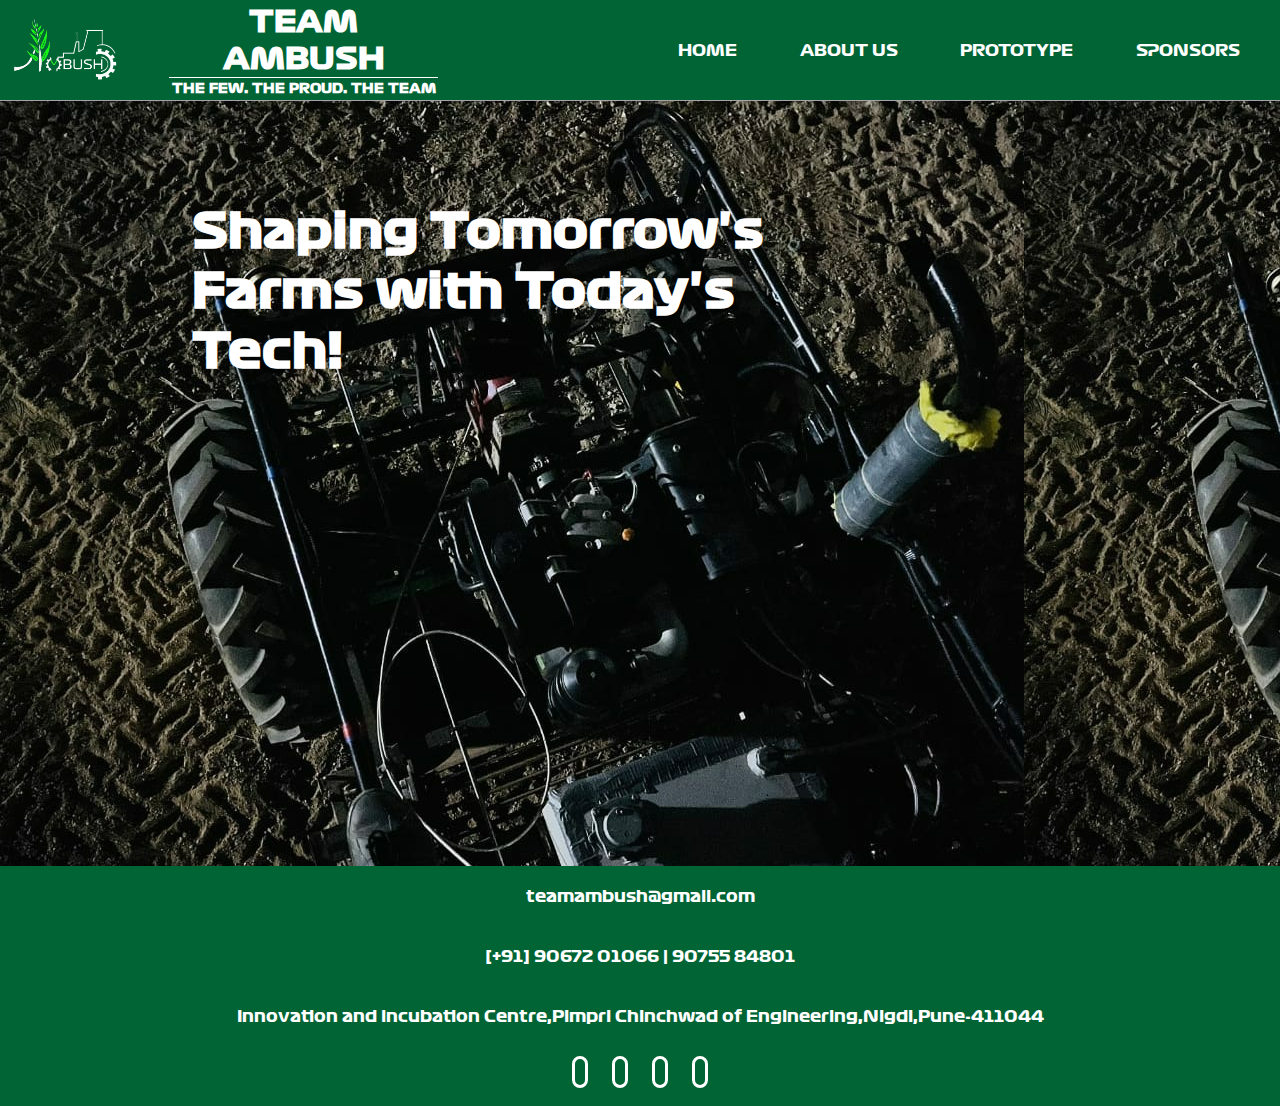
<file: docs/index.html>
<!DOCTYPE html>
<html>

<head>
    <title>Team Ambush - The Few.The Proud.The Team</title>
    <link rel="stylesheet" href="styles/header.css">
    <link rel="stylesheet" href="styles/body.css">
    <link
        href="https://fonts.googleapis.com/css2?family=Edu+AU+VIC+WA+NT+Guides:wght@400..700&family=Roboto:ital,wght@0,100;0,300;0,400;0,500;0,700;0,900;1,100;1,300;1,400;1,500;1,700;1,900&display=swap"
        rel="stylesheet">
    <link rel="stylesheet" href="https://cdnjs.cloudflare.com/ajax/libs/font-awesome/6.6.0/css/all.min.css"
        integrity="sha512-Kc323vGBEqzTmouAECnVceyQqyqdsSiqLQISBL29aUW4U/M7pSPA/gEUZQqv1cwx4OnYxTxve5UMg5GT6L4JJg=="
        crossorigin="anonymous" referrerpolicy="no-referrer" />
</head>

<body>
    <div class="web-container">
        <div class="header">
            <div class="left-head">
                <img src="image/logo-removebg-preview.png">
                <h1>
                    <div>TEAM AMBUSH</div>
                    <div class="line"></div>
                    <div class="sub-heading">THE FEW. THE PROUD. THE TEAM</div>
                </h1>
            </div>
            <div class="right-head">
                <a href="docs/index.html" style="--i:2;">HOME</a>
                <a href="About_us/about.html" style="--i:3;">ABOUT US</a>
                <a href="prototype/prototype.html" style="--i:4;">PROTOTYPE</a>
                <a href="sponsors/sponsors.html" style="--i:5;">SPONSORS</a>
            </div>
        </div>
        <div class="img-back">
            <!-- <img class="background" src="docs/image/cropped-IMG-20230902-WA0002.jpg">  -->
            <h2 style="--i:10;" class="info">Shaping Tomorrow's Farms with Today's Tech!
            </h2>
        </div>

        <!-- 
        <div class="block">
            <h1 class="row1" id="heading-c">Current Member</h1>
            <div class="row">
                <div class="sub-block" id="row1-block1">
                    <div class="member">
                        <img src="image.png">
                        <p class="name">Oliver</p>
                        <p class="connection">2 mutual friends</p>
                    </div> 
                </div>
                <div class="sub-block" id="row1-block2">
                    <div class="member">
                        <img src="image.png">
                        <p class="name">Oliver</p>
                        <p class="connection">2 mutual friends</p>
                    </div> 
                </div>
            </div>
            <div class="row">
                <div class="sub-block">
                    <div class="member">
                        <img src="image.png">
                        <p class="name">Oliver</p>
                        <p class="connection">2 mutual friends</p>
                    </div> 
                </div>
                <div class="sub-block">
                    <div class="member">
                        <img src="image.png">
                        <p class="name">Oliver</p>
                        <p class="connection">2 mutual friends</p>
                    </div> 
                </div>
                <div class="sub-block">
                    <div class="member">
                        <img src="image.png">
                        <p class="name">Oliver</p>
                        <p class="connection">2 mutual friends</p>
                    </div> 
                </div>                
                <div class="sub-block">
                    <div class="member">
                        <img src="image.png">
                        <p class="name">Oliver</p>
                        <p class="connection">2 mutual friends</p>
                    </div> 
                </div>
            </div>
        </div> -->

        <!-- 
        <div class="card" style="width: 18rem;">
            <img src="..." class="card-img-top" alt="...">
            <div class="card-body">
              <h5 class="card-title">Card title</h5>
              <p class="card-text">Some quick example text to build on the card title and make up the bulk of the card's content.</p>
              <a href="#" class="btn btn-primary">Go somewhere</a>
            </div>
          </div>
 -->


        <footer>
            <div class="foot">
                <div class="contact">
                    <p>teamambush@gmail.com</p>
                </div>
                <div class="contact">
                    <p>[+91] 90672 01066 | 90755 84801</p>
                </div>
                <div class="contact">
                    <p>Innovation and incubation Centre,Pimpri Chinchwad of Engineering,Nigdi,Pune-411044</p>
                </div>
                <div class="social-media">
                    <div class="info_">
                        <div class="buttons_">
                            <a href="https://www.linkedin.com/company/teamambush/posts/?feedView=all">
                                <i class="fa-brands fa-linkedin-in"></i>
                            </a>
                            <a href="https://www.youtube.com/c/TeamAmbush310817">
                                <i class="fa-brands fa-youtube"></i>
                            </a>
                            <a href="https://www.facebook.com/teamambushindia/">
                                <i class="fa-brands fa-facebook"></i>
                            </a>
                            <a href="https://www.instagram.com/teamambush_india/?hl=en">
                                <i class="fa-brands fa-instagram"></i>
                            </a>

                        </div>
                    </div>
                </div>
            </div>

        </footer>
    </div>

    <!-- <script>
            // Add an event listener for the window resize event
            window.addEventListener('resize', function() {
  if (window.innerWidth < 1000) {
    // Remove the element with class 'right-head'
    let rightHeadElements = document.getElementsByClassName("right-head");
    for (let i = 0; i < rightHeadElements.length; i++) {
      rightHeadElements[i].remove();
    }

    // Select the parent div to append the new element (logo/menu icon)
    let parentDiv = document.getElementsByClassName('header')[0]; // Assuming there's only one header

    // Create the new element (Font Awesome icon)
    let newElement = document.createElement('i');
    newElement.classList.add('fa-solid', 'fa-bars');  // Add Font Awesome classes for the icon
    newElement.alt = "slide bar";  // Not really necessary for an <i> tag, but adding for clarity
    newElement.style.fontSize = "30px";  // Optional: adjust icon size
    newElement.style.cursor = "pointer";  // Make it clickable like a button
    newElement.style.marginTop  = "35px";
    // Append the new element (menu icon) to the parent div
    parentDiv.appendChild(newElement);

    // Add a click event listener to the new icon
    newElement.addEventListener('click', function() {
      alert("Menu icon clicked!");
      // Here, you can add code to show/hide a menu or whatever you want
    });
  }
});


            
        </script>
       -->
    <!--    
       window.addEventListener('resize', function() {
        if (window.innerWidth < 1000) {
                  let right_head = document.getElementsByClassName("right-head");
                  right_head.remove();
                  let parentDiv = document.getElementsByClassName('header'); 
      
                  let newElement = document.createElement('img');
                  let menuIcon = document.getElementsByClassName('fa-solid.fa-bars');
                  newElement.src = menuIcon;
                  newElement.alt="slide bar";
                  newElement.width = 150;
                  newElement.height = 150;
                  parentDiv.appendChild(newElement)
        }
        newElement.addEventListener('click', function() {
        alert("clicked");
      //   <label for="cars">Choose a car:</label>
      
      // <select name="cars" id="cars">
      //   <option value="volvo">Volvo</option>
      //   <option value="saab">Saab</option>
      //   <option value="mercedes">Mercedes</option>
      //   <option value="audi">Audi</option>
      // </select>
      }); -->









</body>

</html>
</file>
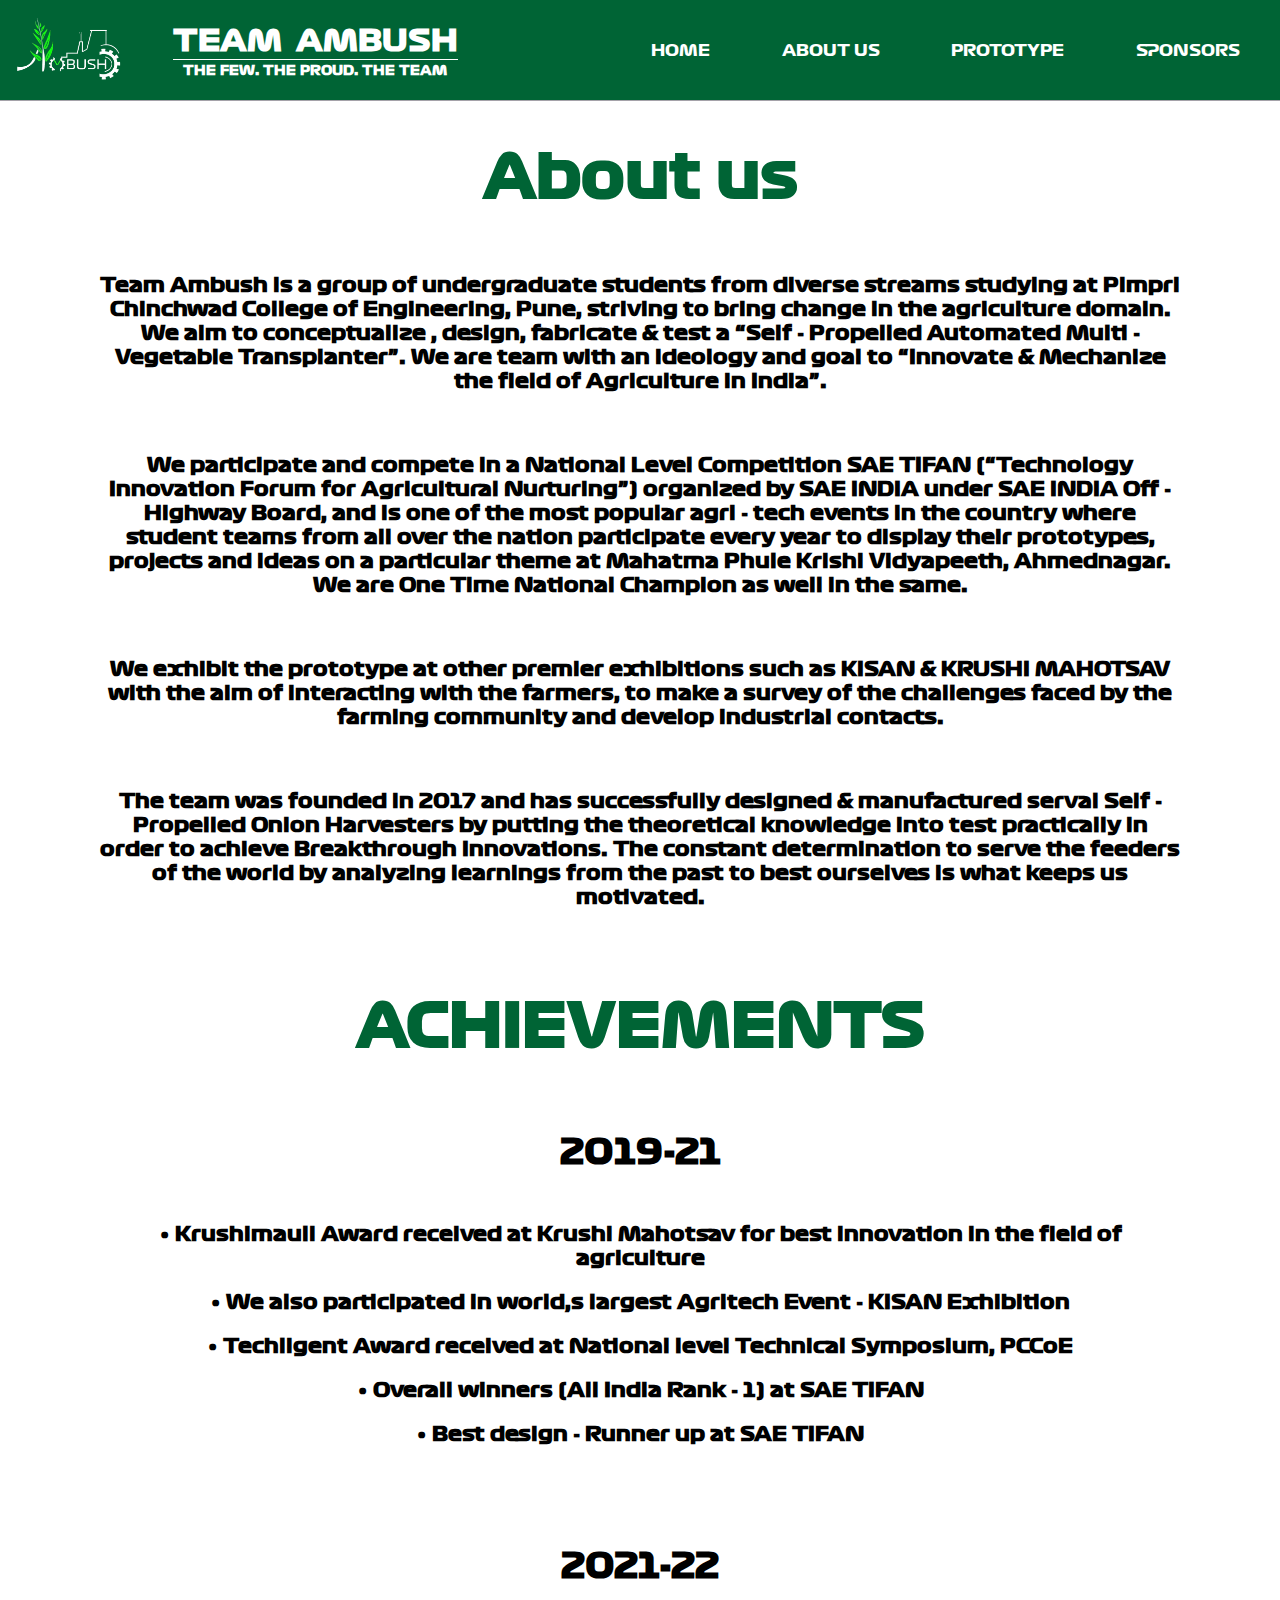
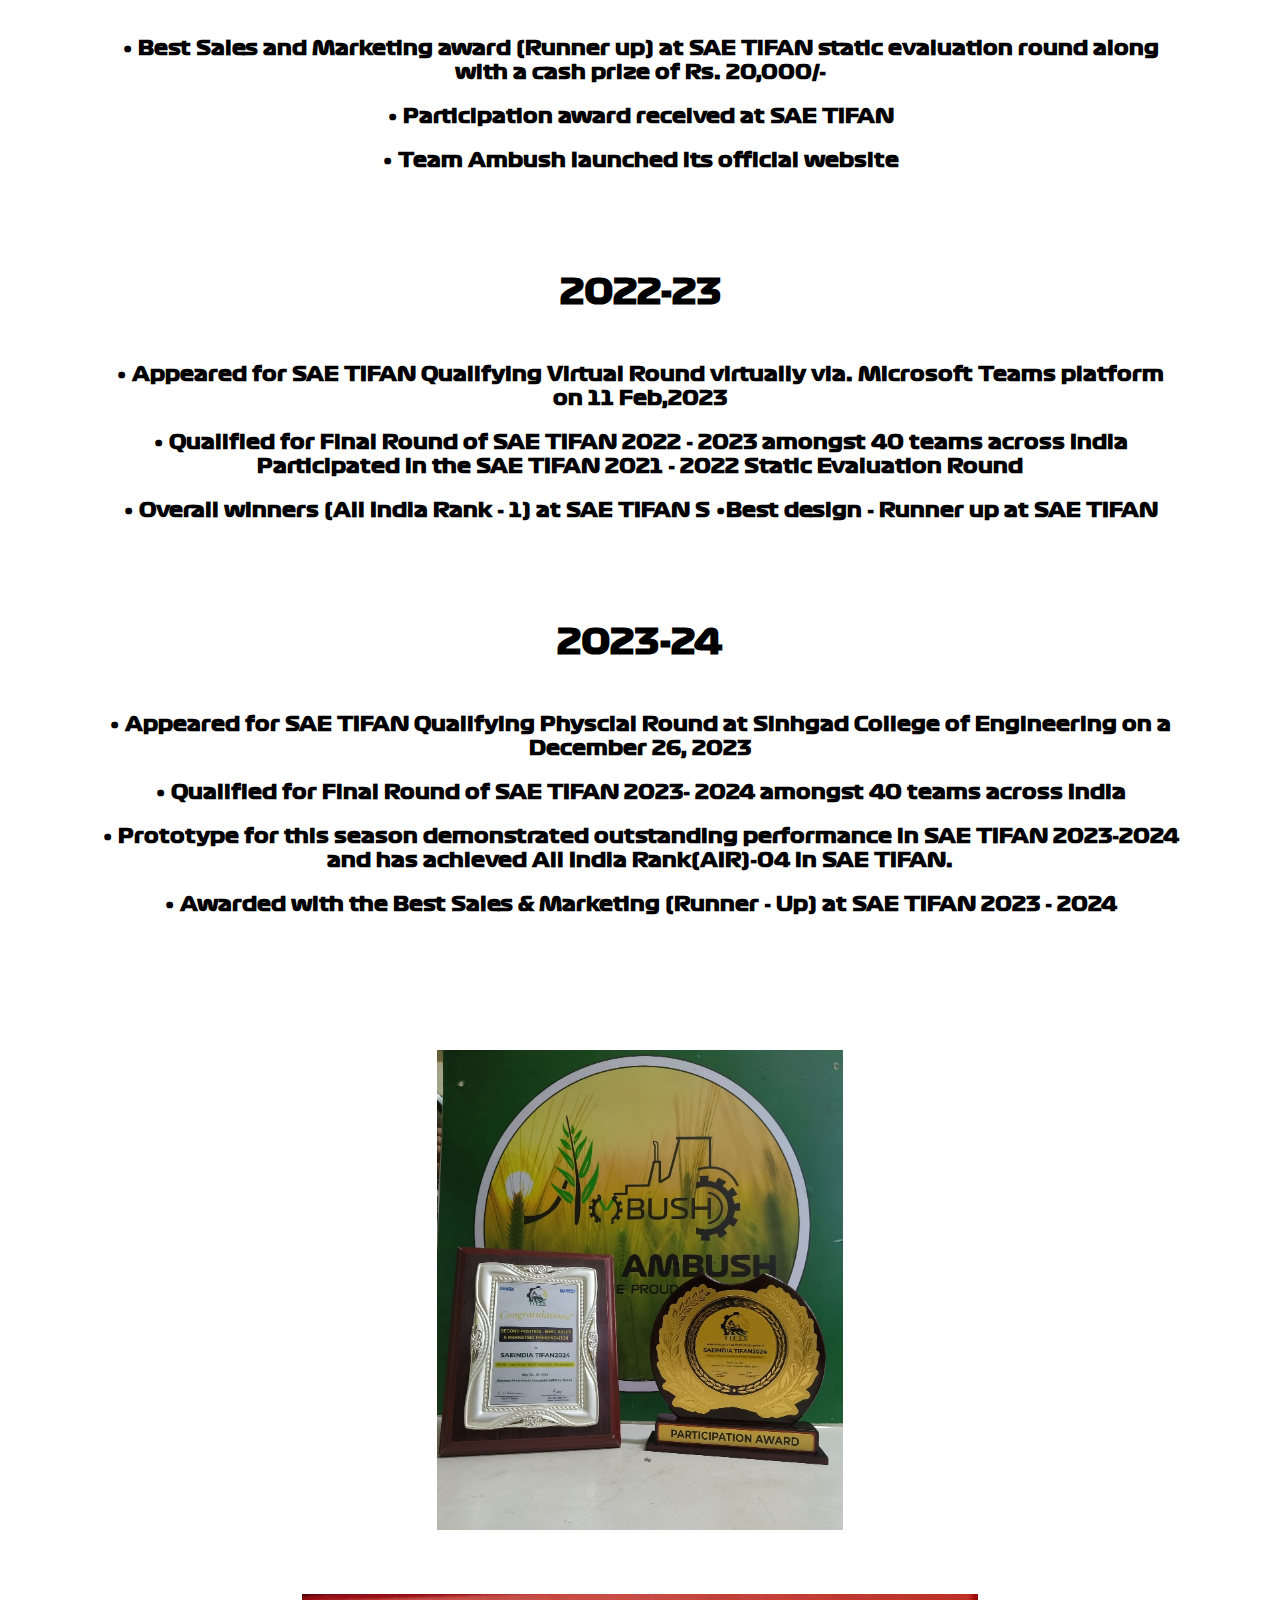
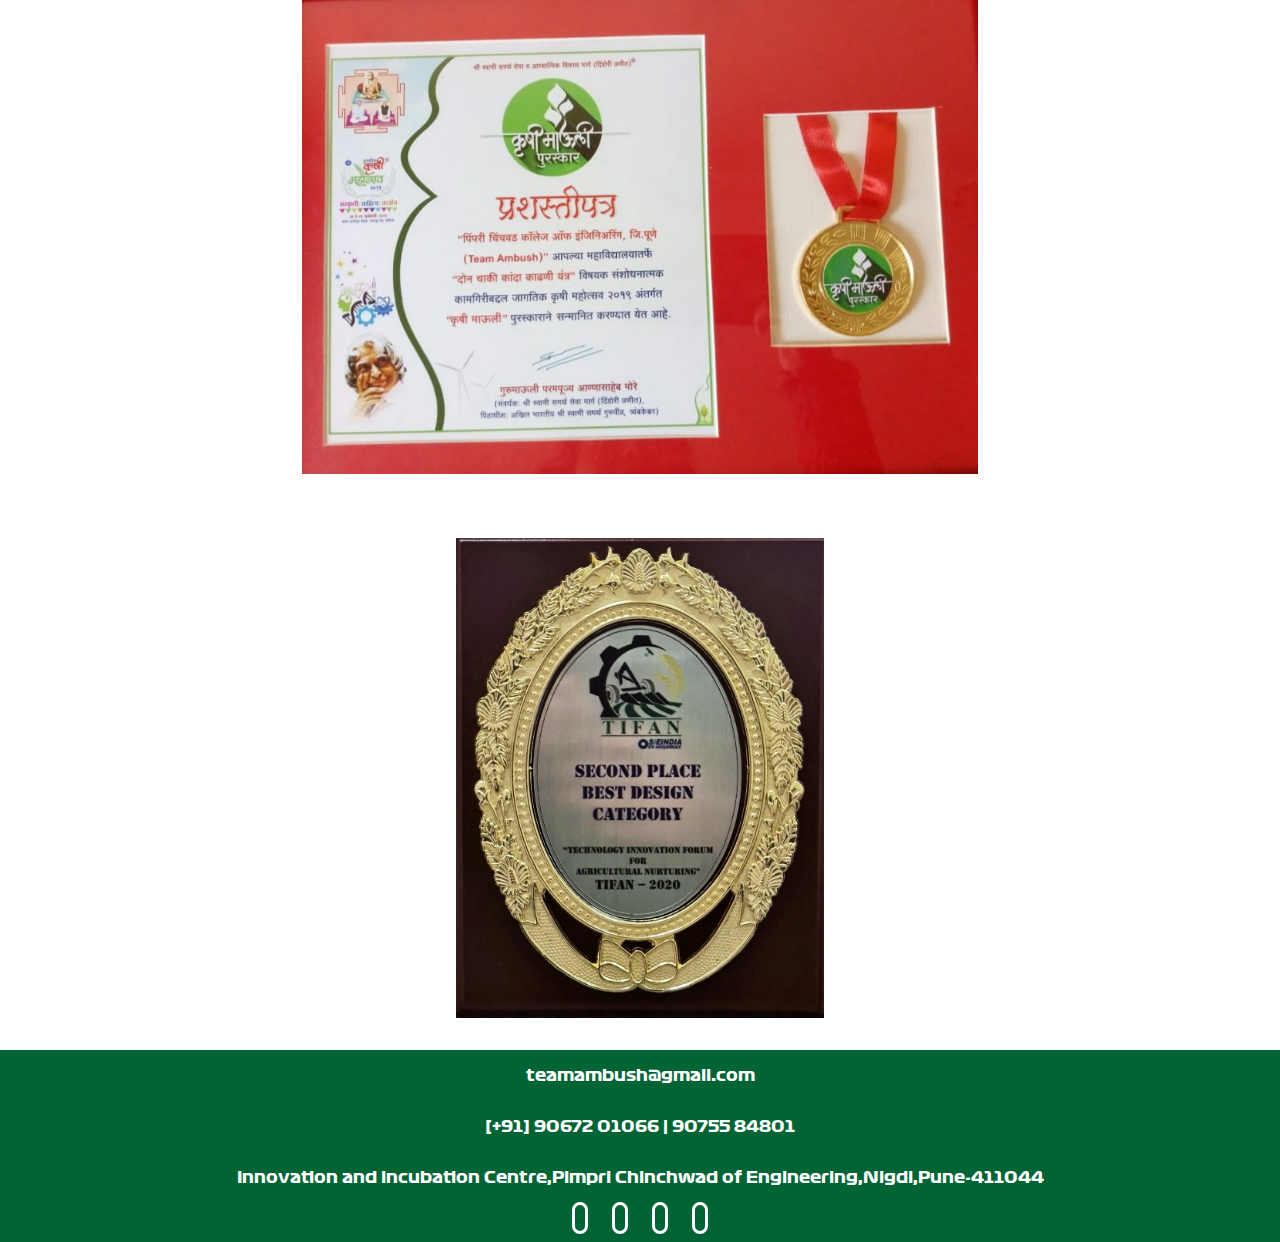
<file: About_us/about.html>
<!DOCTYPE html>
<html lang="en">
<head>
    <link rel="stylesheet" href="styles/header.css">
    <link rel="stylesheet" href="styles/body.css">
    <link rel="stylesheet" href="styles/footer.css">
    <link href="https://fonts.googleapis.com/css2?family=Edu+AU+VIC+WA+NT+Guides:wght@400..700&family=Roboto:ital,wght@0,100;0,300;0,400;0,500;0,700;0,900;1,100;1,300;1,400;1,500;1,700;1,900&display=swap" rel="stylesheet">
    <link rel="stylesheet" href="https://cdnjs.cloudflare.com/ajax/libs/font-awesome/6.6.0/css/all.min.css" integrity="sha512-Kc323vGBEqzTmouAECnVceyQqyqdsSiqLQISBL29aUW4U/M7pSPA/gEUZQqv1cwx4OnYxTxve5UMg5GT6L4JJg==" crossorigin="anonymous" referrerpolicy="no-referrer" />
   
  
    <title>ABOUT US</title>
</head>
<body>
   
    <div class="header">
        <div class="left-head">
            <img src="image/logo-removebg-preview.png">
            <h1>
                <div>TEAM  AMBUSH</div>
                <div class="line"></div>
                <div class="sub-heading">THE FEW. THE PROUD. THE TEAM</div>
            </h1>  
        </div>
        <div class="right-head">
            <a href="../docs/index.html" style="--i:2;">HOME</a>
            <a href="../About_us/about.html" style="--i:3;">ABOUT US</a>
            <a href="../prototype/prototype.html" style="--i:4;">PROTOTYPE</a>
            <a href="../sponsors/sponsors.html" style="--i:5;">SPONSORS</a>
        </div>
    </div>
   
   

    <div class="container" >
       
            <h1 style="--i:8;">About us</h1>       
            <p class="p1" style="--i:9;">Team Ambush is a group of undergraduate students from diverse streams studying at Pimpri Chinchwad 
                College of Engineering, Pune, striving to bring change in the agriculture domain. We aim to conceptualize
                , design, fabricate & test a “Self - Propelled Automated Multi - Vegetable Transplanter”. We are team with an ideology and goal to “Innovate & Mechanize the field of Agriculture in India”.
            </p>  
            <p class="p2" style="--i:10;" >We participate and compete in a National Level Competition SAE TIFAN (“Technology Innovation Forum for Agricultural Nurturing”) organized by SAE INDIA under SAE INDIA Off - Highway Board; and is one of the most popular agri - tech events in the country where student teams from all over the nation participate every year to display their prototypes, projects and ideas on a particular theme at Mahatma Phule Krishi Vidyapeeth, Ahmednagar. We are One Time National Champion as well in the same.</p>      
    
    
            <p class="p3" style="--i:12;">
                We exhibit the prototype at other premier exhibitions such as KISAN & KRUSHI MAHOTSAV with the aim of interacting with the farmers, to make a survey of the challenges faced by the farming community and develop industrial contacts.
            </p>
            <p class="p4" style="--i:13;">
                The team was founded in 2017 and has successfully designed & manufactured serval Self - Propelled Onion Harvesters by putting the theoretical knowledge into test practically in order to achieve Breakthrough Innovations. The constant determination to serve the feeders of the world by analyzing learnings from the past to best ourselves is what keeps us motivated. 
            </p>
    </div> 
    <div class="container" >
       
        <h1 style="--i:8;">ACHIEVEMENTS</h1>
        
       
        <div class="d1">
            <h2> 2019-21</h2>  
            <div class="para">
                <p>• Krushimauli Award received at Krushi Mahotsav for best innovation in the field of agriculture</p>
                <p>• We also participated in world,s largest Agritech Event - KISAN Exhibition</p>
                <p>• Techligent Award received at National level Technical Symposium, PCCoE</p>
                <p>• Overall winners (All India Rank - 1) at SAE TIFAN</p>
                <p>• Best design - Runner up at SAE TIFAN</p>    
            </div>    
    
        </div>
  
    
        <div class="d1">
            <h2> 2021-22</h2>  
            <div class="para">
                <p>• Best Sales and Marketing award (Runner up) at SAE TiFAN static evaluation round along with a cash prize of Rs. 20,000/-                    </p>
                <p>• Participation award received at SAE TIFAN </p>
                <p>• Team Ambush launched its official website</p>
            </div>    
        </div>
       
        <div class="d1">
            <h2> 2022-23</h2>  
            <div class="para">
                <p>• Appeared for SAE TIFAN Qualifying Virtual Round virtually via. Microsoft Teams platform on 11 Feb,2023</p>
                <p>• Qualified for Final Round of SAE TIFAN 2022 - 2023 amongst 40 teams across India Participated in the SAE TIFAN 2021 - 2022 Static Evaluation Round</p>
                <p>• Overall winners (All India Rank - 1) at SAE TIFAN S •Best design - Runner up at SAE TIFAN </p>
                    
            </div>    
    
        </div>

        <div class="d1">
            <h2> 2023-24</h2>  
            <div class="para">
                <p>• Appeared for SAE TIFAN Qualifying Physcial Round at Sinhgad College of Engineering on a December 26, 2023</p>
                <p>• Qualified for Final Round of SAE TIFAN 2023- 2024 amongst 40 teams across India</p>
                <p>• Prototype for this season demonstrated outstanding performance in SAE TIFAN 2023-2024 and has achieved All India Rank(AIR)-04 in SAE TIFAN.</p>
                <p>• Awarded with the Best Sales & Marketing (Runner - Up) at SAE TIFAN 2023 - 2024</p> 
            </div>    
    
        </div>

        <img class="award" src="image/award.jpg">
        <img class="award" src="image/2.jpg">
        <img class="award" src="image/1.jpg">
    </div> 
    <footer>
        <div class="foot">
            <div class="contact">
               <p>teamambush@gmail.com</p>
            </div>
            <div class="contact">
                <p>[+91] 90672 01066 | 90755 84801</p>
             </div>
             <div class="contact">
                <p>Innovation and incubation Centre,Pimpri Chinchwad of Engineering,Nigdi,Pune-411044</p>
             </div>
            <div class="social-media">
                <div class="info_">
                    <div class="buttons_">
                        <a href="https://www.linkedin.com/company/teamambush/posts/?feedView=all">
                            <i class="fa-brands fa-linkedin-in"></i>
                        </a>
                        <a href="https://www.youtube.com/c/TeamAmbush310817">
                            <i class="fa-brands fa-youtube"></i>
                        </a>
                        <a href="https://www.facebook.com/teamambushindia/">
                            <i class="fa-brands fa-facebook"></i>
                        </a>
                        <a href="https://www.instagram.com/teamambush_india/?hl=en">
                            <i class="fa-brands fa-instagram"></i>
                        </a>
        
                    </div>
                </div>
            </div>
        </div>
        
    </footer>
</body>
</html>
</file>
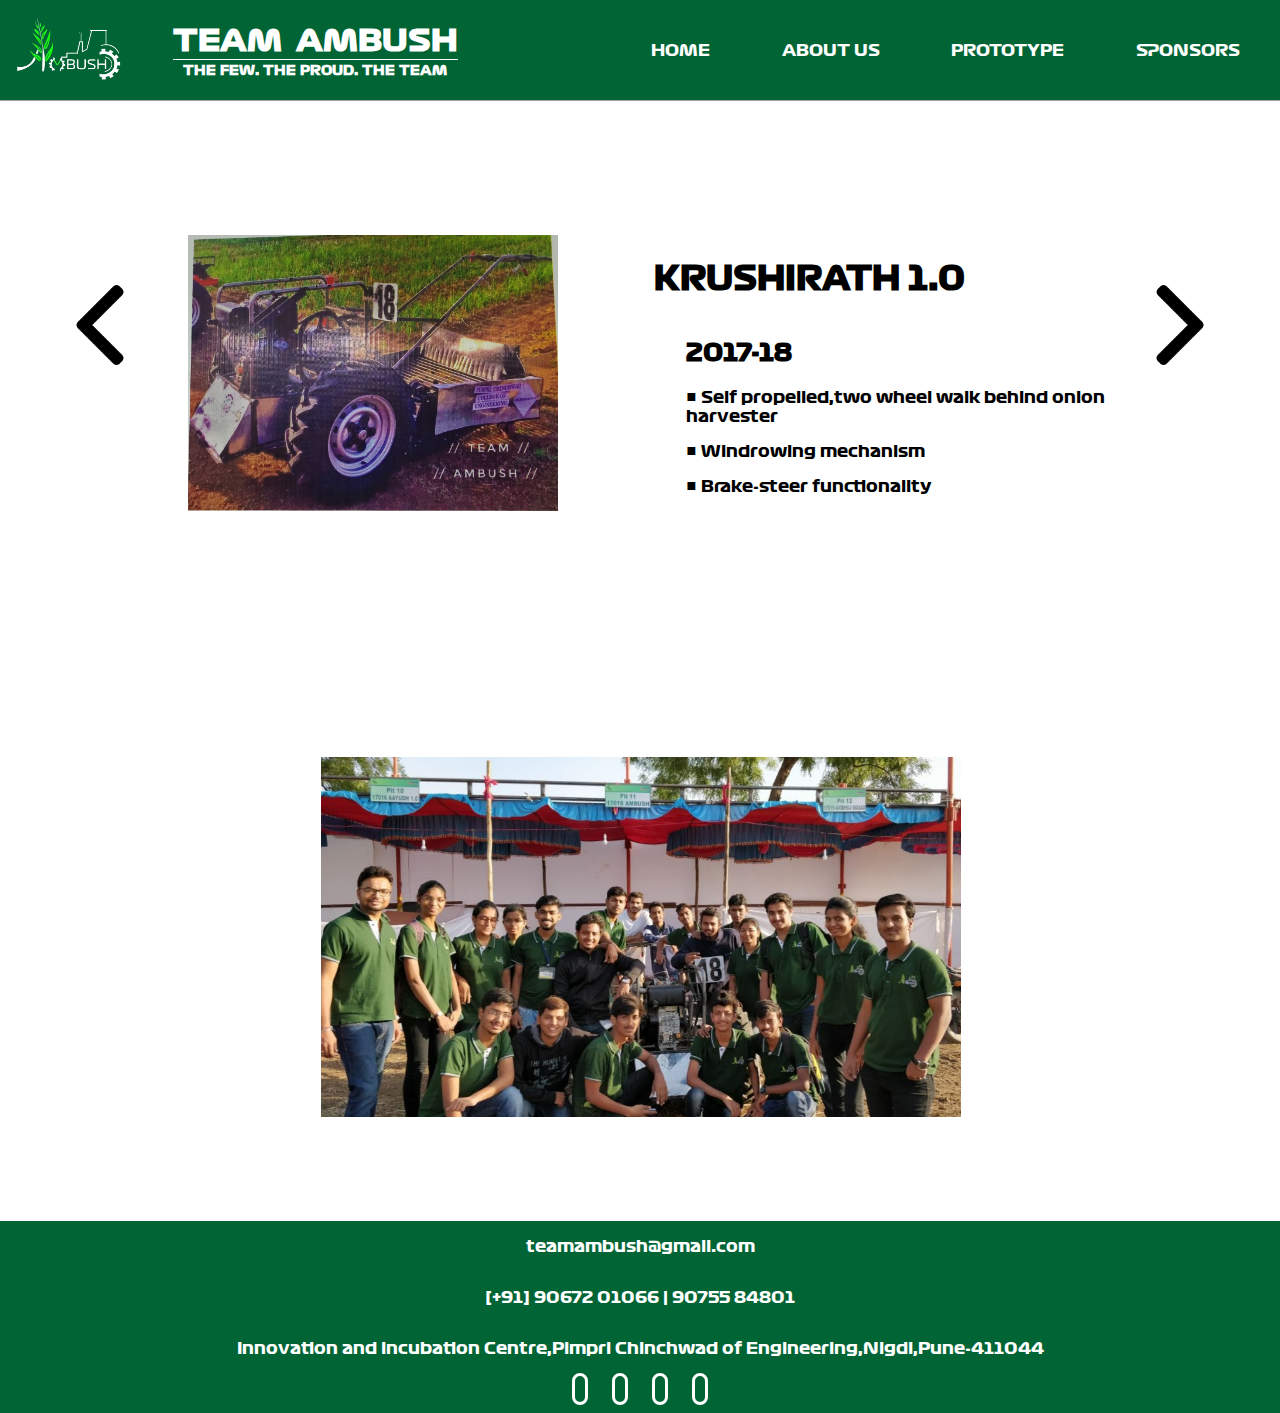
<file: prototype/prototype.html>
<!DOCTYPE html>
<html>
    <head>
        <title>Team Ambush - The Few.The Proud.The Team</title>
        <link rel="stylesheet" href="styles/header.css">
        <link rel="stylesheet" href="styles/body.css">
        <link rel="stylesheet" href="styles/footer.css">
        <link href="https://fonts.googleapis.com/css2?family=Edu+AU+VIC+WA+NT+Guides:wght@400..700&family=Roboto:ital,wght@0,100;0,300;0,400;0,500;0,700;0,900;1,100;1,300;1,400;1,500;1,700;1,900&display=swap" rel="stylesheet">
        <link rel="stylesheet" href="https://cdnjs.cloudflare.com/ajax/libs/font-awesome/6.6.0/css/all.min.css" integrity="sha512-Kc323vGBEqzTmouAECnVceyQqyqdsSiqLQISBL29aUW4U/M7pSPA/gEUZQqv1cwx4OnYxTxve5UMg5GT6L4JJg==" crossorigin="anonymous" referrerpolicy="no-referrer" />
       
    </head>
    <body>
       
        <div class="header">
            <div class="left-head">
                <img src="image/logo-removebg-preview.png">
                <h1>
                    <div>TEAM  AMBUSH</div>
                    <div class="line"></div>
                    <div class="sub-heading">THE FEW. THE PROUD. THE TEAM</div>
                </h1>  
            </div>
            <div class="right-head">
                <a href="../docs/index.html" style="--i:2;">HOME</a>
                <a href="../About_us/about.html" style="--i:3;">ABOUT US</a>
                <a href="../prototype/prototype.html" style="--i:4;">PROTOTYPE</a>
                <a href="../sponsors/sponsors.html" style="--i:5;">SPONSORS</a>    
            </div>
        </div>
       
    <div class="block">
        <div class = "container">
            <img src ="image/left-arrow.png" class="arrow-left">
            <div class ="frame">
                <div class="slider">
                    <div class = "slide">
                        <div class="upper">
                            <div class="img" >
                                <img src="image/IMG_20250101_192935.jpg" class="image">
                            </div>
                            <div class="info">
                                <h1>KRUSHIRATH 1.0</h1>
                    
                                <div class="discription">
                                    <H2>2017-18</H2>
                                    <p> &#9632; Self propelled,two wheel walk behind onion harvester</p>
                                    <p> &#9632; Windrowing mechanism</p>
                                    <p> &#9632; Brake-steer functionality</p>    
                                </div>
                            </div>
                        </div>
                        <div class="lower">
                            <img src="image/team_1.0.jpg">
                        </div>
                    </div>
                    <div class = "slide">
                        <div class="upper">
                            <div class="img" >
                                <img src="image/2.0.jpg" class="image">
                            </div>
                            <div class="info">
                                <h1>KRUSHIRATH 2.0</h1>
                    
                                <div class="discription">
                                    <H2>2018-19</H2>
                                    <p> &#9632; Self propelled,four wheel onion harvester</p>
                                    <p> &#9632; Rear wheel drive with front wheel steer</p>
                                    <p> &#9632; Mechanical digging depth control</p>
                                    <p> &#9632; Mechanical powered conveyor</p>
                                    <p> &#9632; Detachable storage</p>    
                                </div>
                            </div>
                        </div>
                        <div class="lower">
                            <img src="image/team_2.0.jpg">
                        </div>
        
                    </div>

                    <div class = "slide">
                        <div class="upper">
                            <div class="img" >
                                <img src="image/3.0.jpg" class="image">
                            </div>
                            <div class="info">
                                <h1>KRUSHIRATH 3.0</h1>
                    
                                <div class="discription">
                                    <H2>2019-21</H2>
                                    <p> &#9632; Self propelled,four wheel onion harvester</p>
                                    <p> &#9632; Hydrulic digging depth control</p>
                                    <p> &#9632; Hydraulic conveyor control </p>    
                                    <p> &#9632; Smart storage system with a load carrying capacity of 40kg </p>    
                                </div>
                            </div>
                        </div>
                        <div class="lower">
                            <img src="image/Team_3.0.jpg">
                        </div>
                    </div>

                    <div class = "slide">
                        <div class="upper">
                            <div class="img" >
                                <img src="image/WhatsApp Image 2024-12-26 at 16.14.48_f5a93531.jpg" class="image">
                            </div>
                            <div class="info">
                                <h1>KRUSHIRATH 4.0</h1>
                    
                                <div class="discription">
                                    <H2>2021-22</H2>
                                    <p> &#9632; Self propelled,four wheel onion harvester</p>
                                    <p> &#9632; Harvesting efficiency more than 90%</p>
                                    <p> &#9632; Onboard solar based battery charging system</p>    
                                    <p> &#9632; Detachable onion grading system</p>    
                                    <p> &#9632; Hydraullc draft and conveyor speed control</p>    
                                </div>
                            </div>
                        </div>
                        <div class="lower">
                            <img src="image/team_2.0.jpg">
                        </div>
                    </div>
                    <div class = "slide">
                        <div class="upper">
                            <div class="img" >
                                <img src="image/WhatsApp Image 2024-12-26 at 16.14.48_f5a93531.jpg" class="image">
                            </div>
                            <div class="info">
                                <h1>KRUSHIRATH 5.0</h1>
                    
                                <div class="discription">
                                    <H2>2022-23</H2>
                                    <p> &#9632; Fully automated Self-propelled Multi-vegetable transplanter with front wheel drive and rear wheel steering</p>
                                    <p> &#9632; Two-way electromechanical gantry system for picking mechanism</p>
                                    <p> &#9632; Hydraullcaly powered sowing depth control system </p>    
                                    <p> &#9632; On-board tray storage capacity for 784 saplings</p>     
                                </div>
                            </div>
                        </div>
                        <div class="lower">
                            <img src="image/team_2.0.jpg">
                        </div>
                    </div>
                </div> 
            
            </div>
            <img src ="image/right-arrow.png" class="arrow-right">
        </div>
    </div>

    <footer>
        <div class="foot">
            <div class="contact">
               <p>teamambush@gmail.com</p>
            </div>
            <div class="contact">
                <p>[+91] 90672 01066 | 90755 84801</p>
             </div>
             <div class="contact">
                <p>Innovation and incubation Centre,Pimpri Chinchwad of Engineering,Nigdi,Pune-411044</p>
             </div>
            <div class="social-media">
                <div class="info_">
                    <div class="buttons_">
                        <a href="https://www.linkedin.com/company/teamambush/posts/?feedView=all">
                            <i class="fa-brands fa-linkedin-in"></i>
                        </a>
                        <a href="https://www.youtube.com/c/TeamAmbush310817">
                            <i class="fa-brands fa-youtube"></i>
                        </a>
                        <a href="https://www.facebook.com/teamambushindia/">
                            <i class="fa-brands fa-facebook"></i>
                        </a>
                        <a href="https://www.instagram.com/teamambush_india/?hl=en">
                            <i class="fa-brands fa-instagram"></i>
                        </a>
        
                    </div>
                </div>
            </div>
        </div>
        
    </footer>
        <script src="script.js"></script>
    </body>
</html>
</file>
<file: docs/styles/header.css>
body{
    margin: 0px;

}

.header{
    display: flex;
    flex-direction: row;
    border-bottom-style:solid;
    justify-content: space-between;
    border-bottom-color: rgb(165, 162, 169);
    border-bottom-width: 1px;
    color: white;

    padding-right: 10px;
    padding-left: 10px;
    height:100px;
    top:0;
    left:0;
    right:0;
    background-color: #006435;
    gap: 100px;
    position: relative;
   
}
.left-head{
   flex: 1;
    display: flex;
    justify-content:center;
    gap:14px;
    align-items: center;
    margin-right: 100px;
   
}
.header img{
    height: 70px;
    margin-right: 30px;

}
.left-head h1{
    margin-right: 40px;
    font-size: 30px;
    word-spacing: 7px;
}
.left-head h1 div{
    text-align: center;
}
.line{
    height: 1px;
    background-color: white;
}
.sub-heading{
    word-spacing: 1px;
    font-size: 13px;
    
    font-weight: bolder;
    text-align: center;
    margin-top: 3px;
}



.right-head button{
  
    font-size: 13px;
    background-color: #006435;
    color: white;
    padding: 5px 16px ;
}

.right-head button:hover{
    background-color:rgb(23, 141, 86);
}
.right-head{
    flex: 1.2;
    display: flex;
    justify-content: space-between;
    align-items: center; 
    margin-right: 30px;
     gap:4px;
}

.header a{
    
    text-decoration: none;
    color: rgb(255, 255, 255);
    cursor: pointer;
}
.header a:hover{
    color: bisque;
    text-decoration: none;
}

.left-head {
    animation: slidetop 1s ease backwards;
    animation-delay: calc(.7s* var(--i));
}

@media(max-width:1250px) and (min-width:700px){
    .right-head button {
        font-size: 18px;
    }

    .left-head h1{
        width: 16rem;
    }
    .left-head h1{
        margin-right: 30px;
        font-size: 25px;        
    }
    .left-head .sub-heading{
        font-size: 10px;
    }
   
    .left-head{
        gap:1px;
        margin-right: 10px;       
     }

}

@media(max-width:776px){
    .header ,.left-head , .sub-heading ,
    .right-head button {
        font-size: 18px;
        color: aqua;

    }
    .left-head h1{
        margin-right: 20px;
        font-size: 17px;        
    }
   
    .left-head{
        gap:1px;
        margin-right: 8px;       
     }
     .right-head{
        flex: 1;
        display: flex;
        justify-content: space-between;
        align-items: center; 
        margin-right: 30px;
         gap:4px;
    }
}



@keyframes slidetop{
    0%{
        transform: translateX(-200px);
        opacity: 0;
    }
    100%{
        transform: translateX(0);
        opacity: 1;
    }
}

.right-head a ,.right-head i{
    animation: slideright 1s ease backwards;
    animation-delay: calc(.3s* var(--i));
}


@keyframes slideright{
    0%{
        transform: translateY(200px);
        opacity: 0;
    }
    100%{
        transform: translateX(0);
        opacity: 1;
    }
}
</file>
<file: docs/styles/body.css>
@font-face {
    font-family: formula;
    src: url('Formula1-Bold_web_0.ttf') ,
    url('Formula1-Regular_web_0 (1).ttf');
}
* {
    margin: 0;
    padding: 0;
}

.web-container{
    height: 100vh;
}

body{
    font-family: formula;
    /* overflow: scroll; */
}


.container{
    
    display: flex;
    height: 100%;
    
   padding-left: 30px;
   /* margin-bottom: 20vh; */
   padding-top: 11rem;
   
}
.img-back{
    /* display: flex; */
    height: 40%;
    width: 100%;
    background-image:url("./../image/cropped-IMG-20230902-WA0002.jpg");
}

.background{
    height: 100%;
    width: 100%;
    margin-top: 0px;
    z-index: -1;
    position:absolute;
    object-fit: fill;
}

.img-back .info{
    display: flex;
    flex-direction: column;
    /* justify-self: center; */
    align-items: center;
    /* width: 100%; */
    justify-content: center;
    /* margin-bottom: 230px; */
   
    
  
}

.info{
    font-family: formula;
    /* margin-top: 100px; */
    font-size: 3rem;
    padding-top: 100px;
    padding-left: 15%;
    /* margin-top: 100px; */
    width: 700px;
    /* padding-top:100 ; */
    color: rgb(255, 255, 255);
    /* color: brown; */
    line-height: 60px;
    
   
}
.right-head i{
    font-size: 17px;
    border: solid;
    padding: 7px;
    border-radius: 30px;
}

.info h2{
    animation: s 1s ease backwards;
    animation-delay: calc(.3s* var(--i));
}


@keyframes slideright{
    0%{
        transform: translateY(200px);
        opacity: 0;
    }
    100%{
        transform: translateX(0);
        opacity: 1;
    }
}

@keyframes s{
    0%{
        transform: translateX(-200px);
        opacity: 0;
    }
    100%{
        transform: translateX(0);
        opacity: 1;
    }
}


 
.block{
    margin-top: 30vh;
    height: 100vh;
    gap: 100px;
    margin-bottom: 90px;
}
.row1{
    margin-top: -110px;
    display: flex;
    justify-content: center;
    align-items: center;
} 

.row{
    padding-top: 60px;
    display: flex;
    justify-content: center;
    gap: 100px;
}

.member{
    display: grid;
    align-items: center;
    justify-content: center;
    
}
.sub-block{
    display: grid;
    width: 200px;
    height: 250px;
    box-shadow: 0 0 10px rgba(0, 0, 0, 0.3);
    margin-right: 15px;
    background-color: rgb(253, 245, 234);

  }

  .member .img{
    width: 150px;
    height: 150px;
    object-fit: cover;
    object-position: -74px;
  }
  .name{
    font-weight: bold;
    font-family: Arial, Helvetica, sans-serif;
    text-align: center;
    margin-top: 5px;
    margin-bottom: 0px;
    margin-left:6px;
  }
  .connection{
    margin-top: 4px;
    margin-left: 6px;
    margin-bottom: 10px;
    text-align: center;
  }

  .foot {
    display:flex;
    flex-direction: column;
    justify-content: center;
    align-items: center;
    /* margin-top: 2rem; */
    background-color: #006435;
    /* z-index: 999; */
    height: 15rem;
    width: 100%;
        color: white;
  }

  .contact {
    flex-wrap: wrap;
 
    display: flex;
    flex: 1;
    align-items: center;
  
}

  .social-media {
    display: flex;
    flex: 1;
    align-items: center;
  }

  
.info_ {
    display: flex;
    justify-content: center;
    flex-wrap: wrap;
    gap: 1rem;
    margin-bottom: 10px;
}

.buttons_ {
    display: flex;
    gap: 1.5rem;
    font-size: 1.2rem;

}

.buttons_ i {
    padding: 5px;
    font-size: 16px;
    border-radius:100px; 
    border:solid;
    color: white;
}

@media screen and (min-width:768px){
    .background{
        height: 50%;
        width: 100vw;
        margin-top: 0px;
        z-index: -1;
        position:relative;
        object-fit: cover;
    }
    /* .container{
        padding-top:0px;
    } */
    #heading-c{
        margin-top:0px;
    }

    .img-back{
        height: 85%;
    }
}

/* 
@media(max-width:700px) and (min-width:0px){
    .img-back img{
        height: 0px;
    }
}
@media(max-width:2000px) and (min-width:0px){
    #row1-block1{
        margin-top:20vh;
    }
    #row1-block2{
        margin-top:20vh;
    }
}
#heading-c{
    margin-top:-10px;
} */

/* @media only screen and (max-width:700px){
    .container{
      padding-top: 10px;
    }
    .img-back img{
      height: 100%;
      width: 100%;
      margin-top: 0px;
      z-index: -1;
      position:fixed;
      object-fit: fixed;
    }
  } */
</file>
<file: About_us/styles/header.css>
body{
    margin: 0px;
}

.header{
    display: flex;
    flex-direction: row;
    border-bottom-style:solid;
    justify-content: space-between;
    border-bottom-color: rgb(165, 162, 169);
    border-bottom-width: 1px;
    color: white;

    padding-right: 10px;
    padding-left: 10px;
    height:100px;
    top:0;
    left:0;
    right:0;
    background-color: #006435;

    position: relative;
    gap:50px;  
}
.left-head{
   flex: 1;
    display: flex;
    justify-content:center;
    gap:14px;
    align-items: center;
    margin-right: 100px;
   
}
.header img{
    height: 70px;
    margin-right: 30px;

}
.left-head h1{
    margin-right: 40px;
    font-size: 30px;
    word-spacing: 7px;
}
.line{
    height: 1px;
    background-color: white;
}
.sub-heading{
    word-spacing: 1px;
    font-size: 13px;
    
    font-weight: bolder;
    text-align: center;
    margin-top: 3px;
}



.right-head button{
  
    font-size: 13px;
    background-color: #006435;
    color: white;
    padding: 5px 16px ;
}

.right-head button:hover{
    background-color:rgb(23, 141, 86);
}
.right-head{
    flex: 1.2;
    display: flex;
    justify-content: space-between;
    align-items: center; 
    margin-right: 30px;
     gap:4px;
}


.header a{
    
    text-decoration: none;
    color: rgb(255, 255, 255);
    cursor: pointer;
}
.header a:hover{
    color: bisque;
    text-decoration: none;
}

.left-head {
    animation: slidetop 1s ease forwards;
    animation-delay: calc(.7s* var(--i));
}

@keyframes slidetop{
    0%{
        transform: translateX(-200px);
        opacity: 0;
    }
    100%{
        transform: translateX(0);
        opacity: 1;
    }
}

.right-head a ,.right-head i{
    animation: sliderighth 1s ease backwards;
    animation-delay: calc(.3s* var(--i));
}


@keyframes sliderighth{
    0%{
        transform: translateY(200px);
        opacity: 0;
    }
    100%{
        transform: translateX(0);
        opacity: 1;
    }
}

@media(max-width:1250px){
    .header ,.left-head , .sub-heading ,
    .right-head button {
        font-size: 12px;
    }
    .left-head h1{
        margin-right: 30px;
        font-size: 25px;        
    }
   
    .left-head{
        gap:1px;
        margin-right: 10px;       
     }

}

@media(max-width:776px){
    .header ,.left-head , .sub-heading ,
    .right-head button {
        font-size: 8px;

    }
    .left-head h1{
        margin-right: 20px;
        font-size: 17px;        
    }
   
    .left-head{
        gap:1px;
        margin-right: 8px;       
     }
     .right-head{
        flex: 1;
        display: flex;
        justify-content: space-between;
        align-items: center; 
        margin-right: 30px;
         gap:4px;
    }
}
</file>
<file: About_us/styles/body.css>
@font-face {
    font-family: formula;
    src: url('Formula1-Bold_web_0.ttf') ,
    url('Formula1-Regular_web_0 (1).ttf');
}

body{
    font-family: formula;
    
}


.container{
    /* height: 120rem; */
    display: flex;
    flex-direction: column;
    align-items: center;
    /* margin-top: 20px; */
    /* margin-bottom: 200px; */
}

.heading{
    display: flex;
    flex-direction: column;
    width: 600px; 
    margin-bottom: 0px;
    padding: 0; 
    font-family: Roboto;
    font-weight: 500; 
}

.container h1{
    font-size: 60px;
    color: #006435;
    font-weight: 900;
   
}

.container p{
    font-size: 20px;
    margin-left: 100px;
    margin-right: 100px;
    text-align: center;
    margin-bottom: 40px;
    font-weight: 900;
}

.container .p1, .container .p3{
    /* animation: animation-name animation-duration animation-timing-function animation-delay animation-iteration-count animation-fill-mode; */
    animation: slidetop 1s ease backwards;
    animation-delay: calc(.3s* var(--i));
}

.container img{
    margin-top: 4rem;
}

@keyframes slidetop{
    0%{
        transform: translateX(-200px);
        opacity: 0;
    }
    100%{
        transform: translateX(0);
        opacity: 1;
    }
}

.container .p2, .container .p4{
    animation: slideright 1s ease backwards;
    animation-delay: calc(.3s* var(--i));
}

@keyframes slideright{
    0%{
        transform: translateX(200px);
        opacity: 0;
    }
    100%{
        transform: translateX(0);
        opacity: 1;
    }
}


.container h1{
    animation: slidehead 1s ease backwards;
    animation-delay: calc(.3s* var(--i));
}

@keyframes slidehead{
    0%{
        transform: translateY(-200px);
        opacity: 0;
    }
    100%{
        transform: translateY(0);
        opacity: 1;
    }
}

.d1{
  
    display: flex;
    flex-direction: column;
      align-items: center;
    margin-bottom: 70px;
}

.container h2{
    font-size: 35px;
    font-weight: 900;
}


.para{
    display: flex;
    flex-direction: column;
}
.para p{
   margin-bottom: 0px;
}

.award{
    height: 30rem;
}
</file>
<file: About_us/styles/footer.css>
.foot {
    display:flex;
    flex-direction: column;
    justify-content: center;
    align-items: center;
    margin-top: 2rem;
    background-color: #006435;
    height: 12rem;
    width: 100%;
        color: white;
  }

  .contact {
    flex-wrap: wrap;
 
    display: flex;
    flex: 1;
    align-items: center;
  
}

  .social-media {
    display: flex;
    flex: 1;
    align-items: center;
  }

  
.info_ {
    display: flex;
    justify-content: center;
    flex-wrap: wrap;
    gap: 1rem;
    margin-bottom: 10px;
}

.buttons_ {
    display: flex;
    gap: 1.5rem;
    font-size: 1.2rem;

}

.buttons_ i {
    padding: 5px;
    font-size: 16px;
    border-radius:100px; 
    border:solid;
    color: white;
}
</file>
<file: prototype/styles/header.css>
body{
    margin: 0px;
}

.header{
    display: flex;
    flex-direction: row;
    border-bottom-style:solid;
    justify-content: space-between;
    border-bottom-color: rgb(165, 162, 169);
    border-bottom-width: 1px;
    color: white;
    padding-right: 10px;
    padding-left: 10px;
    height:100px;
    top:0;
    left:0;
    right:0;
    background-color: #006435;
    gap:50px;  
    position: relative;   
}
.left-head{
   flex: 1;
    display: flex;
    justify-content:center;
    gap:14px;
    align-items: center;
    margin-right: 100px;
   
}
.header img{
    height: 70px;
    margin-right: 30px;

}
.left-head h1{
    margin-right: 40px;
    font-size: 30px;
    word-spacing: 7px;
}
.line{
    height: 1px;
    background-color: white;
}
.sub-heading{
    word-spacing: 1px;
    font-size: 13px;
    
    font-weight: bolder;
    text-align: center;
    margin-top: 3px;
}



.right-head button{
  
    font-size: 13px;
    background-color: #006435;
    color: white;
    padding: 5px 16px ;
}

.right-head button:hover{
    background-color:rgb(23, 141, 86);
}
.right-head{
    flex: 1.2;
    display: flex;
    justify-content: space-between;
    align-items: center; 
    margin-right: 30px;
    gap:4px;
    /* padding-left: 3rem; */
}

.right-head i{
    font-size: 17px;
    border: solid;
    padding: 7px;
    border-radius: 30px;
}

.header a{
    
    text-decoration: none;
    color: rgb(255, 255, 255);
    cursor: pointer;
}
.header a:hover{
    color: bisque;
    text-decoration: none;
}

.left-head {
    animation: slidetop 1s ease backwards;
    animation-delay: calc(.7s* var(--i));
}

@keyframes slidetop{
    0%{
        transform: translateX(-200px);
        opacity: 0;
    }
    100%{
        transform: translateX(0);
        opacity: 1;
    }
}

.right-head a ,.right-head i{
    animation: sliderighth 1s ease backwards;
    animation-delay: calc(.3s* var(--i));
}


@keyframes sliderighth{
    0%{
        transform: translateY(200px);
        opacity: 0;
    }
    100%{
        transform: translateX(0);
        opacity: 1;
    }
}

@media(max-width:1250px){
    .header ,.left-head , .sub-heading ,
    .right-head button {
        font-size: 12px;
    }
    .left-head h1{
        margin-right: 30px;
        font-size: 25px;        
    }
   
    .left-head{
        gap:1px;
        margin-right: 10px;       
     }

}

@media(max-width:776px){
    .header ,.left-head , .sub-heading ,
    .right-head button {
        font-size: 8px;

    }
    .left-head h1{
        margin-right: 20px;
        font-size: 10px;        
    }
   
    .left-head{
        gap:1px;
        margin-right: 8px;       
     }
     .right-head{
        flex: 1;
        display: flex;
        justify-content: space-between;
        align-items: center; 
        margin-right: 30px;
         gap:4px;
    }
}
</file>
<file: prototype/styles/body.css>
@font-face {
    font-family: formula;
    src: url('Formula1-Bold_web_0.ttf') ,
    url('Formula1-Regular_web_0 (1).ttf');
}


body{
    font-family: formula;
    
}

.block{
    display:flex;
    align-items: center;
    justify-content: center;
    height: 68rem;   
}
.container{
    display:flex;
    align-items: center;
    justify-content: center;
    height: fit-content;
}
.frame img{
    /* height: 500px; */
    padding-left: 3rem;
    width: 370px;
    box-shadow: -1px 1px 10px rbga(0,0,0,0.5);
}
.arrow-left ,.arrow-right{
    height: 80px;
    cursor: pointer;
    margin-top: -40rem;

}

.frame{
    /* margin-top: 36rem; */
    height: 65rem;
    width: 62.5rem;
    display: grid;
    overflow: hidden;
    /* border: solid; */
}

.slider{
    display: flex;
    object-fit: cover;
    transition: all 1s ease;
}

.slide{
    display: flex;
    flex-direction: column;
    height: 100%;
    align-items: center;
    /* justify-content: center; */
    gap: 3rem;
    /* border: solid green; */
}
.upper{
    display: flex;  
    height: 500px;
    align-items: center;
    justify-content: center;
    gap: 6rem;
}
.lower img{
    height: 27rem;
    padding: 0px;
    width: 40rem;
    padding-top: 3rem;
    padding-right: 7rem;
    object-fit: contain;
}
.lower 
.upper img{
    flex: 1;
    object-fit: cover;
}
.info{
    display: flex;
    flex-direction: column;
    width: 600px; 
    margin-bottom: 0px;
    padding: 0; 
    font-weight: 500; 
}
.discription{
    width: 27rem;
    margin-left: 2rem;
    /* border: solid; */
}

@media(max-width:3250px){
    .body{
        color: aqua;
    }
}
</file>
<file: prototype/styles/footer.css>
.contact {
    flex-wrap: wrap;
 
    display: flex;
    flex: 1;
    align-items: center;
  
}

  .social-media {
    display: flex;
    flex: 1;
    align-items: center;
  }

  
.info_ {
    display: flex;
    justify-content: center;
    flex-wrap: wrap;
    gap: 1rem;
    margin-bottom: 10px;
}

.buttons_ {
    display: flex;
    gap: 1.5rem;
    font-size: 1.2rem;

}

.buttons_ i {
    padding: 5px;
    font-size: 16px;
    border-radius:100px; 
    border:solid;
    color: white;
}

.foot {
  display:flex;
  flex-direction: column;
  justify-content: center;
  align-items: center;
  margin-top: 2rem;
  background-color: #006435;
  height: 12rem;
  width: 100%;
  color: white;

  bottom:0;
}
</file>
